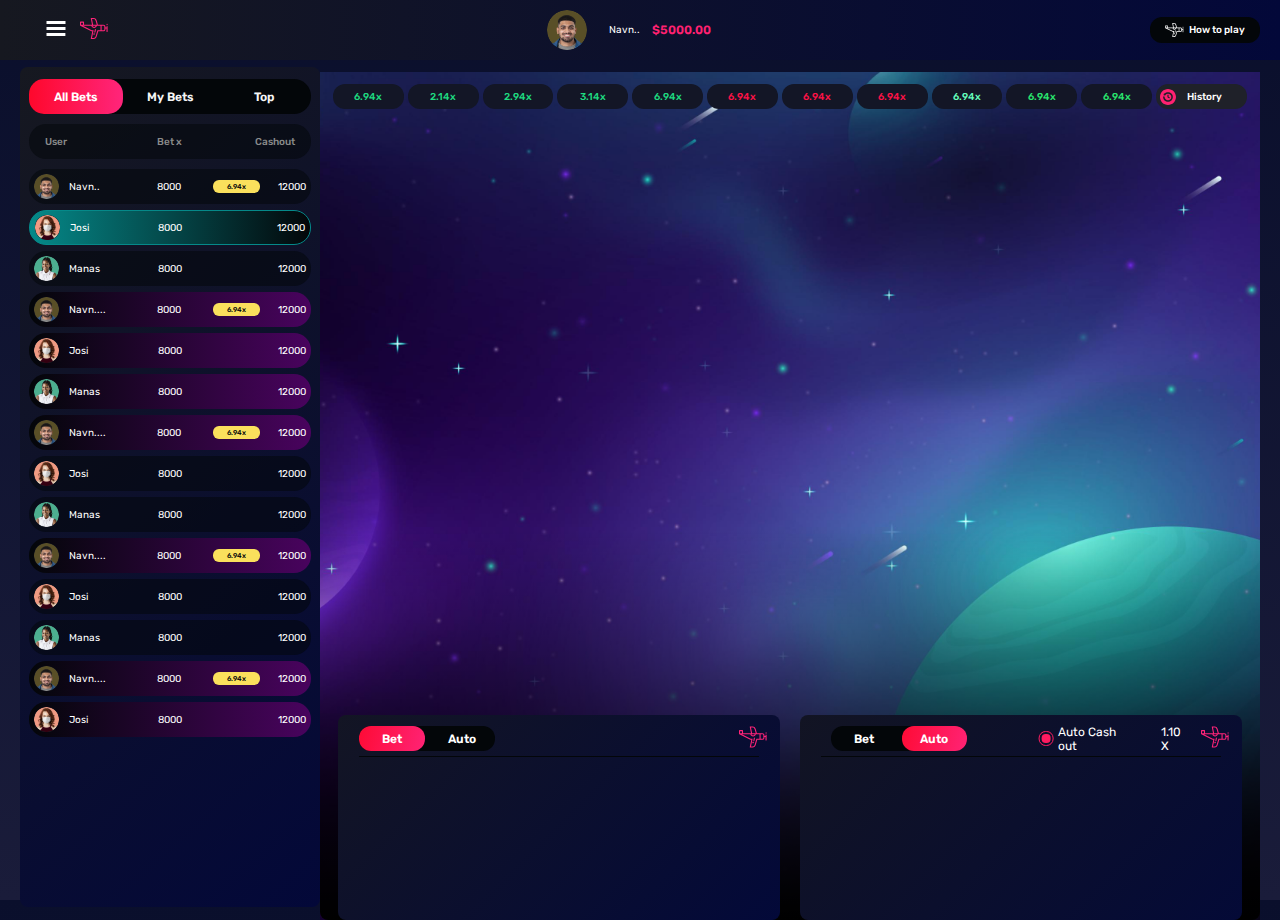
<file: airplane.html>
<!DOCTYPE html>
<html lang="en">

<head>
    <meta charset="UTF-8">
    <meta name="viewport" content="width=device-width, initial-scale=1.0">
    <title>Airplane Betting Game</title>
    <link href="https://fonts.googleapis.com/css2?family=Rubik:wght@400;500;600&family=Poppins:wght@500&display=swap"
        rel="stylesheet">
    <style>
        body {
            font-family: Arial, sans-serif;
            background: linear-gradient(to bottom, #0a0f2c, #1a1c3a);
            color: white;
            padding: 20px;
        }

        .btn {
            background-color: #ff2c6d;
            border: none;
            color: white;
            padding: 10px 20px;
            border-radius: 20px;
            cursor: pointer;
            margin-bottom: 20px;
        }

        .card {
            background-color: #1e223d;
            border-radius: 15px;
            padding: 15px;
            margin-bottom: 15px;
            box-shadow: 0 0 10px rgba(0, 0, 0, 0.3);
        }

        .user-info {
            display: flex;
            align-items: center;
            gap: 10px;
        }

        .user-info img {
            border-radius: 50%;
            width: 40px;
            height: 40px;
        }

        .details {
            margin-top: 10px;
        }

        .details span {
            display: block;
            margin: 3px 0;
        }

        .date-round {
            display: flex;
            justify-content: space-between;
            font-size: 14px;
            margin-top: 10px;
            opacity: 0.7;
        }

        .cashed-out {
            color: #ff2c6d;
            font-weight: bold;
        }

        * {
            margin: 0;
            padding: 0;
            box-sizing: border-box;
            font-family: 'Rubik', sans-serif;
        }

        body {
            background-color: #030609;
            color: #ffffff;
            height: 100vh;
            overflow: hidden;
        }

        .header {
            position: fixed;
            top: 0;
            left: 0;
            width: 100%;
            height: 60px;
            background: linear-gradient(90deg, #161820 0%, #030839 100%);
            display: flex;
            justify-content: space-between;
            align-items: center;
            padding: 0 20px;
            z-index: 100;
        }

        .menu-icon {
            width: 19px;
            height: 15px;
        }

        .logo {
            width: 28px;
            height: 55px;
            margin-left: -16px;
        }

        .user-info {
            display: flex;
            align-items: center;
            gap: 10px;
        }

        .user-avatar {
            width: 25px;
            height: 25px;
            border-radius: 12px;
        }

        .username {
            font-size: 10px;
            font-weight: 400;
            color: #ffffff;
        }

        .balance {
            font-size: 12px;
            font-weight: 600;
            color: #ff2171;
        }

        .how-to-play {
            display: flex;
            align-items: center;
            background-color: #030609;
            border-radius: 12px;
            padding: 6px 15px;
            gap: 5px;
        }

        .how-to-play img {
            width: 19px;
            height: 14px;
        }

        .how-to-play span {
            font-size: 10px;
            font-weight: 500;
            color: #ffffff;
        }

        .main-container {
            display: flex;
            margin-top: 60px;
            height: calc(100vh - 60px);
            flex-direction: row;
        }

        .bets-container {
            width: 300px;
            height: 100%;
            background: linear-gradient(139deg, #161820 0%, #030839 100%);
            border-radius: 8px;
            padding: 12px 9px;
            overflow-y: auto;
            margin-top: -13px;
        }

        .tabs {
            display: flex;
            background-color: #030609;
            border-radius: 17px;
            margin-bottom: 10px;
            height: 35px;
        }

        .tab {
            display: flex;
            align-items: center;
            justify-content: center;
            color: #f5f5f5;
            font-size: 12px;
            font-weight: 600;
            cursor: pointer;
            flex: 1;
        }

        .tab.active {
            background: linear-gradient(90deg, #fe082c 0%, #ff257b 100%);
            border-radius: 15px;
            color: #ffffff;
        }

        .table-header {
            display: flex;
            background-color: #0306097f;
            border-radius: 17px;
            height: 35px;
            margin-bottom: 10px;
            padding: 0 16px;
        }

        .header-cell {
            display: flex;
            align-items: center;
            justify-content: center;
            color: #8a8b8b;
            font-size: 10px;
            font-weight: 500;
        }

        .user-cell {
            flex: 1;
            text-align: left;
            justify-content: flex-start;
        }

        .bet-cell {
            flex: 1;
            text-align: center;
        }

        .cashout-cell {
            flex: 1;
            text-align: right;
            justify-content: flex-end;
        }

        .bet-row {
            display: flex;
            height: 35px;
            border-radius: 17px;
            margin-bottom: 6px;
            padding: 0 5px;
            align-items: center;
        }

        .bet-row.highlighted {
            background: linear-gradient(89deg, #058989 0%, #030609 100%);
            border: 1px solid #058989;
        }

        .bet-row.gradient {
            background: linear-gradient(89deg, #030609 0%, #49035e 100%);
        }

        .bet-row.normal {
            background-color: #0306097f;
        }

        .user-profile {
            display: flex;
            align-items: center;
            gap: 10px;
            flex: 1;
        }

        .profile-pic-container {
            width: 25px;
            height: 25px;
            background-color: #1f2129;
            border-radius: 12px;
            overflow: hidden;
        }

        .profile-pic {
            width: 100%;
            height: 100%;
            border-radius: 12px;
            object-fit: cover;
        }

        .user-name {
            font-size: 10px;
            font-weight: 400;
            color: #ffffff;
        }

        .bet-amount {
            flex: 1;
            font-size: 10px;
            font-weight: 400;
            color: #ffffff;
            text-align: center;
        }

        .cashout-amount {
            flex: 1;
            font-size: 10px;
            font-weight: 400;
            color: #ffffff;
            text-align: right;
        }

        .multiplier-badge {
            background-color: #fae05c;
            border-radius: 6px;
            padding: 2px 1px;
            font-size: 7px;
            font-weight: 500;
            color: #030609;
            margin-right: -44px;
            flex: 0.5;
            /* Smaller flex value for less space */
            text-align: center;
        }

        .game-container {
            flex: 1;
            position: relative;
            background-image: url('../assets/images/img_142125375441113_1.png');
            background-size: cover;
            background-position: center;
            overflow: hidden;
            margin-top: -8px;
        }

        .multiplier-tabs {
            position: absolute;
            top: 12px;
            left: 13px;
            right: 13px;
            display: flex;
            gap: 4px;
            height: 35px;
            z-index: 10;
        }

        .multiplier-tab {
            display: flex;
            align-items: center;
            justify-content: center;
            background-color: #131626;
            border-radius: 12px;
            width: 120px;
            height: 25px;
            font-size: 10px;
            font-weight: 500;
        }

        .multiplier-tab.green {
            color: #1edb80;
        }

        .multiplier-tab.red {
            color: #fe1246;
        }

        .multiplier-tab.light-green {
            color: #65ffbc;
        }

        .multiplier-tab.medium-green {
            color: #29e66e;
        }

        .history-button {
            display: flex;
            align-items: center;
            background-color: #1f2129;
            border-radius: 12px;
            padding: 7px 25px 7px 4px;
            gap: 5px;
        }

        .history-button img {
            width: 16px;
            height: 16px;
            margin-right: 6px;

        }

        .history-button span {
            font-size: 10px;
            font-weight: 500;
            color: #ffffff;
        }

        .game-content {
            position: relative;
            height: 100%;
        }

        .current-multiplier {
            position: absolute;
            top: 23%;
            left: 38%;
            transform: translate(-50%, -50%);
            background-color: #030609;
            border: 1px solid;
            border-image-source: linear-gradient(90deg, #cc0514 0%, #ff83f8 100%);
            border-image-slice: 1;
            border-radius: 39px;
            width: 202px;
            height: 79px;
            display: flex;
            align-items: center;
            justify-content: center;
            z-index: 10;
        }

        .current-multiplier span {
            font-size: 40px;
            font-weight: 600;
            color: #ffffff;
        }

        .airplane {
            position: absolute;
            top: 26%;
            left: 39%;
            width: 211px;
            height: 267px;
            z-index: 5;
        }

        .trajectory {
            position: absolute;
            top: 46%;
            left: -3%;
            width: 615px;
            height: 177px;
            z-index: 4;
        }

        .betting-controls {
            position: absolute;
            bottom: 0;
            left: 0;
            right: 0;
            height: 392px;
            background: linear-gradient(180deg, #03060900 0%, #000000 100%);
            border-radius: 0px 0px 8px 8px;
            display: flex;
            padding: 187px 18px 0;
            gap: 20px;
        }

        .betting-panel {
            flex: 1;
            background: linear-gradient(135deg, #131524 0%, #030939 100%);
            border-radius: 8px;
            padding: 11px 21px;
            position: relative;
        }

        .betting-panel-right {
            flex: 1;
            background: linear-gradient(135deg, #121423 0%, #040a37 100%);
            border-radius: 8px;
            padding: 11px 21px;
            position: relative;
        }

        .bet-toggle {
            display: flex;
            background-color: #030609;
            border-radius: 12px;
            height: 25px;
            width: 136px;
            gap: 5px;
            flex: 0 0 auto;
        }

        .bet-toggle-button {
            display: flex;
            align-items: center;
            justify-content: center;
            height: 25px;
            width: 74px;
            font-size: 12px;
            font-weight: 600;
            color: #ffffff;
            cursor: pointer;
        }

        .bet-toggle-button.active {
            background: linear-gradient(104deg, #fe0b35 0%, #ff2375 100%);
            border-radius: 12px;
        }

        .bet-amount-control {
            margin-top: 15px;
            display: flex;
            align-items: center;
            background-color: #030609;
            border-radius: 20px;
            height: 40px;
            width: 221px;
            padding: 0 8px;
            justify-content: space-between;
            margin-bottom: 12px;
        }

        .amount-button {
            width: 25px;
            height: 25px;
            background: linear-gradient(104deg, #fe0b35 0%, #ff2375 100%);
            border-radius: 12px;
            display: flex;
            align-items: center;
            justify-content: center;
            font-size: 15px;
            font-weight: 600;
            color: #ffffff;
            cursor: pointer;
        }

        .amount-display {
            font-size: 15px;
            font-weight: 600;
            color: #ffffff;
        }

        .amount-presets {
            display: flex;
            flex-wrap: wrap;
            /* allow wrapping to next line */
            gap: 10px;
            /* space between buttons */
            max-width: 220px;
        }

        .preset-button {
            flex: 1 1 100px;
            /* grow/shrink, base width */
            min-width: 104px;
            height: 23px;
            background-color: #030609;
            border: 1px solid #373c4e;
            border-radius: 11px;
            display: flex;
            align-items: center;
            justify-content: center;
            font-size: 10px;
            font-weight: 500;
            color: #9b9b9b;
            font-family: 'Poppins', sans-serif;
            cursor: pointer;
        }

        .bet-toggle-row {
            display: flex;
            align-items: center;
            position: relative;
            padding: 0 10px;
            /* optional, adds some spacing */
        }


        .action-button {
            position: absolute;
            bottom: 34px;
            right: 21px;
            width: 250px;
            height: 113px;
            border-radius: 8px;
            display: flex;
            flex-direction: column;
            align-items: center;
            justify-content: center;
            gap: 5px;
            cursor: pointer;
        }

        .action-button.red {
            background: linear-gradient(302deg, #fe0b35 0%, #ff2477 100%);
            box-shadow: 0px 0px 10px #ffffff99;
        }

        .action-button.green {
            background: linear-gradient(302deg, #40ff48 0%, #00bcb0 100%);
            box-shadow: 0px 0px 10px #ffffff99;
        }

        .action-button span {
            font-size: 20px;
            font-weight: 600;
        }

        .action-button.red span {
            color: #ffffff;
        }

        .action-button.green span {
            color: #000000;
        }

        .auto-cashout {
            position: absolute;
            left: 62%;
            transform: translateX(-20%);
            display: flex;
            align-items: center;
            gap: 5px;

        }

        .checkbox {
            width: 15px;
            height: 15px;
            border: 1px solid #ff1c61;
            border-radius: 7px;
            display: flex;
            align-items: center;
            justify-content: center;
            cursor: pointer;
        }

        .checkbox-inner {
            width: 9px;
            height: 9px;
            background-color: #fe1b60;
            border-radius: 4px;
        }

        .auto-cashout-text {
            font-size: 12px;
            font-weight: 400;
            color: #ffffff;
        }

        .multiplier-value {
            font-size: 12px;
            font-weight: 400;
            color: #ffffff;
            margin-left: 20px;
        }

        .divider {
            height: 1px;
            background-color: #030609;
            margin: 5px 0;
        }

        .logo-small {
            position: absolute;
            bottom: 172px;
            right: 13px;
            width: 28px;
            height: 22px;
        }


        @media (max-width: 768px) {
            .main-container {
                flex-direction: column;
            }

            .bets-container {
                width: 100%;
                height: auto;
                max-height: 386px;
                border-radius: 0;
                order: 2;
                margin-top:7px;
            }

            .multiplier-tabs {
                top: 8px;
                left: 0;
                right: 0;
                padding: 0 8px;
                gap: 4px;
                height: 30px;
                overflow-x: auto;
                white-space: nowrap;
                scrollbar-width: none;
                /* Firefox */
            }

            .multiplier-tabs::-webkit-scrollbar {
                display: none;
                /* Chrome, Safari */
            }

            .multiplier-tabs>* {
                flex: 0 0 auto;
                /* Prevent items from shrinking or wrapping */
                font-size: 13px;
                padding: 4px 10px;
            }

            .game-container {
                flex: none;
                order: 1;
                height: 50vh;
                /* Adjusted for smaller screens */
                margin-top: 0;
                /* Optional: reset margin if needed */
                background-size: contain;
                /* Optional: better image scaling for mobile */
            }
            .game-content {
        height: auto; /* Allow content to adjust to its size */
        min-height: 100vh; /* Optional: ensure it fills the screen if needed */
        padding-bottom: 16px; /* Optional: add spacing for mobile layout */
    }

           .betting-controls {
        height: auto;
        padding: 20px 12px 12px;
        flex-direction: column;
        gap: 12px;
        border-radius: 0 0 8px 8px;
        background: linear-gradient(180deg, #03060900 0%, #000000 100%);
        position: relative; /* switch from absolute for better stacking */
    }

    .betting-panel{
         flex: 1;
        padding: 10px 14px;
        border-radius: 6px;
        order: 1;
    }
    .betting-panel-right {
        flex: 1;
        padding: 10px 14px;
        border-radius: 6px;
        order: 2;
    }

    .bet-toggle {
        height: 24px;
        width: 120px;
        gap: 4px;
    }

    .bet-toggle-button {
        height: 24px;
        width: 60px;
        font-size: 11px;
    }

    .bet-amount-control {
        width: 100%;
        height: 36px;
        margin-top: 12px;
        margin-bottom: 10px;
        padding: 0 8px;
    }

    .amount-button {
        width: 24px;
        height: 24px;
        font-size: 14px;
    }

    .amount-display {
        font-size: 14px;
    }

    .amount-presets {
        max-width: 100%;
        gap: 8px;
    }

    .preset-button {
        flex: 1 1 45%;
        min-width: auto;
        font-size: 10px;
        height: 22px;
    }

    .bet-toggle-row {
        padding: 0 5px;
    }

    .action-button {
        position: relative;
        bottom: 0;
        right: 0;
        width: 100%;
        height: 100px;
        margin-top: 10px;
    }

    .action-button span {
        font-size: 18px;
    }

    .auto-cashout {
        position: relative;
        left: 0;
        transform: none;
        margin-top: 8px;
    }

    .checkbox {
        width: 14px;
        height: 14px;
    }

    .checkbox-inner {
        width: 8px;
        height: 8px;
    }

    .auto-cashout-text,
    .multiplier-value {
        font-size: 11px;
    }

    .logo-small {
        position: absolute;
        bottom: 120px;
        right: 12px;
        width: 24px;
        height: 18px;
    }

            .user-info {
                justify-content: center;
                margin-top: 5px;
            }
        }

        .hidden {
            display: none;
        }

        .top-section {
            background: #0d0c1d;
            color: white;
            padding: 1rem;
        }

        .time-filters {
            display: flex;
            gap: 10px;
            margin-bottom: 10px;
        }

        .time-filter {
            background: #1f1e2e;
            border: none;
            border-radius: 20px;
            padding: 8px 28px;
            color: #fff;
            cursor: pointer;
        }

        .time-filter.active {
            background: #ffd21f;
        }

        .top-button {
            background: #ff1f66;
        }

        .card {
            background: #1a1a2f;
            border-radius: 12px;
            padding: 16px;
            margin-bottom: 12px;
        }

        .user-info {
            display: flex;
            align-items: center;
            gap: 12px;
        }

        .user-img {
            width: 50px;
            height: 50px;
            border-radius: 50%;
        }

        .bet-info {
            font-size: 0.9rem;
        }

        .multiplier {
            color: #ff1f66;
            font-weight: bold;
        }

        .footer-header {
            display: flex;
            background-color: #0306097f;
            border-radius: 17px;
            height: 35px;
            margin-bottom: 10px;
            padding: 0 16px;
            margin-top: 16px;
        }

        .footer-info {
            display: flex;
            justify-content: space-between;
            margin-top: 0px;
            font-size: 0.85rem;
            color: #ccc;
            align-items: center;
            gap: 5px;
        }

        .footer-info span {
            white-space: nowrap;
        }

        .status-icon {
            width: 16px;
            height: 16px;
        }

        body {
            margin: 0;
            font-family: Arial, sans-serif;
            background-color: #111;
            color: white;
        }

        .menu-icon {
            cursor: pointer;
            width: 32px;
            margin: 20px;
        }

        .settings-popup-overlay {
            position: fixed;
            top: 0;
            left: 0;
            width: 100%;
            height: 100%;
            background: rgba(0, 0, 0, 0.6);
            display: none;
            /* toggled by JS */
            display: none;
            align-items: flex-start;
            /* align popup to top */
            justify-content: flex-start;
            /* align popup to left */
            padding-left: 10px;
            /* space from left edge */
            padding-top: 81px;
            /* space from top edge */
            z-index: 1000;
        }

        .settings-popup-content {
            width: 90%;
            max-width: 400px;
            background: linear-gradient(to bottom, #0f0f2f, #001f3f);
            border-radius: 12px;
            overflow: hidden;
        }

        .profile-header {
            display: flex;
            align-items: center;
            justify-content: space-between;
            background-color: #ff2e7e;
            padding: 16px;
        }

        .user-info {
            display: flex;
            align-items: center;
        }

        .user-info img {
            width: 40px;
            height: 40px;
            border-radius: 50%;
            margin-right: 10px;
        }

        .name {
            font-weight: bold;
        }

        .change-avatar {
            border: 1px solid white;
            background: none;
            color: white;
            padding: 6px 12px;
            border-radius: 20px;
            cursor: pointer;
        }

        .settings-container {
            padding: 16px;
        }

        .toggle {
            display: flex;
            justify-content: space-between;
            margin: 14px 0;
        }

        .switch {
            position: relative;
            width: 50px;
            height: 26px;
        }

        .switch input {
            opacity: 0;
            width: 0;
            height: 0;
        }

        .slider {
            position: absolute;
            top: 0;
            left: 0;
            right: 0;
            bottom: 0;
            background-color: #555;
            border-radius: 20px;
            transition: 0.3s;
        }

        .slider::before {
            content: "";
            position: absolute;
            height: 20px;
            width: 20px;
            left: 4px;
            bottom: 3px;
            background-color: white;
            border-radius: 50%;
            transition: 0.3s;
        }

        input:checked+.slider {
            background: linear-gradient(to right, #00ff99, #007d54);
        }

        input:checked+.slider::before {
            transform: translateX(24px);
        }

        .menu-items {
            margin-top: 20px;
            border-top: 1px solid #ffffff22;
            padding-top: 16px;
        }

        .menu-item {
            margin: 28px 0;
            cursor: pointer;
        }

        .highlight {
            background: linear-gradient(to right, #00ff99, #004733);
            padding: 8px 14px;
            border-radius: 20px;
            display: inline-block;
        }

        /* Overlay style */
        .freebets-popup-overlay {
            position: fixed;
            top: 0;
            left: 0;
            width: 100%;
            height: 100%;
            display: none;
            justify-content: center;
            align-items: center;
            background: rgba(0, 0, 0, 0.6);
            z-index: 9999;
        }

        /* Show class to toggle */
        .freebets-popup-overlay.show {
            display: flex;
        }

        /* Main popup box */
        .freebets-popup {
            background: linear-gradient(180deg, #0c0f2c 0%, #0b1222 100%);
            border-radius: 16px;
            width: 472px;
            padding: 6px;
            font-family: 'Segoe UI', sans-serif;
            color: white;
        }

        /* Header section */
        .popup-header {
            background-color: #f83272;
            color: white;
            padding: 16px;
            border-radius: 12px 12px 0 0;
            display: flex;
            justify-content: space-between;
            align-items: center;
        }

        .popup-header .title {
            display: flex;
            align-items: center;
            font-weight: 600;
            font-size: 16px;
        }

        .popup-icon {
            width: 31px;
            height: auto;
            margin-right: 8px;
            filter: brightness(0) invert(1);
            /* optional if using gap */
        }

        .close-btn {
            background-color: black;
            border: none;
            color: white;
            font-size: 12px;
            cursor: pointer;
            border-radius: 50%;
            width: 23px;
            height: 25px;
            display: inline-flex;
            align-items: center;
            justify-content: center;
        }

        /* Popup body */
        .popup-body {
            padding: 16px;
            min-height: 250px;
        }

        /* Radio button option */
        .bet-option {
            display: flex;
            align-items: center;
            border: 2px solid #f83272;
            border-radius: 24px;
            padding: 10px 16px;
            margin-bottom: 16px;
            cursor: pointer;
        }

        .bet-option input[type="radio"] {
            appearance: none;
            width: 16px;
            height: 16px;
            border: 2px solid #f83272;
            border-radius: 50%;
            margin-right: 10px;
            position: relative;
        }

        .bet-option input[type="radio"]:checked::before {
            content: '';
            position: absolute;
            top: 4px;
            left: 4px;
            width: 8px;
            height: 8px;
            background: #f83272;
            border-radius: 50%;
        }

        .bet-option span {
            font-size: 14px;
            color: white;
        }

        /* Section for Active Free Bets */
        .active-section {
            display: flex;
            justify-content: space-between;
            align-items: center;
        }

        .active-title {
            font-weight: bold;
            font-size: 14px;
        }

        /* Archive button */
        .archive-btn {
            background-color: rgba(255, 255, 255, 0.1);
            color: gray;
            border: 2px solid gray;
            /* white border */
            border-radius: 25px;
            padding: 6px 12px;
            font-size: 12px;
            cursor: not-allowed;
            display: flex;
            align-items: center;
            gap: 6px;
            /* space between icon and text */
        }

        .archive-icon {
            width: 16px;
            height: 16px;
            filter: brightness(0) invert(0.5);
            /* grey */
            transition: filter 0.3s ease;
        }

        .archive-btn.active .archive-icon {
            /* bright red approximation */
            filter: invert(26%) sepia(98%) saturate(7486%) hue-rotate(349deg) brightness(92%) contrast(103%);
        }
    </style>
</head>

<body>
    <header class="header">
        <div class="left-section">
            <img src="../assets/images/img_vector.svg" alt="Menu" class="menu-icon" onclick="openSettingsPopup()">
            <!-- Profile Settings Modal -->
            <div id="settingsPopup" class="settings-popup-overlay" onclick="closeSettingsPopup(event)">
                <div class="settings-popup-content">
                    <div class="profile-header">
                        <div class="user-info">
                            <img src="../assets/images/img_ellipse_72.png" alt="User Avatar">
                            <div class="name">Naenn</div>
                        </div>
                        <button class="change-avatar">Change Avatar</button>
                    </div>

                    <div class="settings-container">
                        <div class="toggle-group">
                            <div class="toggle">
                                <div class="toggle-label">Sound</div>
                                <label class="switch">
                                    <input type="checkbox" checked>
                                    <span class="slider"></span>
                                </label>
                            </div>

                            <div class="toggle">
                                <div class="toggle-label">Music</div>
                                <label class="switch">
                                    <input type="checkbox">
                                    <span class="slider"></span>
                                </label>
                            </div>

                            <div class="toggle">
                                <div class="toggle-label">Animation</div>
                                <label class="switch">
                                    <input type="checkbox">
                                    <span class="slider"></span>
                                </label>
                            </div>
                        </div>

                        <div class="menu-items">
                            <div class="menu-item">Free Bets</div>
                            <div class="menu-item">My Bet History</div>
                            <div class="menu-item">Game Limits</div>
                            <div class="menu-item">How to Play</div>
                            <div class="menu-item highlight">Game Rules</div>
                            <div class="menu-item">Provably Fair settings</div>
                            <div class="menu-item">Game Room : Room #2</div>
                        </div>
                    </div>
                </div>
            </div>
            <img src="../assets/images/img_group_22x28.svg" alt="Logo" class="logo">
        </div>
        <div class="user-info">
            <img src="../assets/images/img_ellipse_72.png" alt="User Avatar" class="user-avatar">
            <span class="username">Navn..</span>
            <span class="balance">$5000.00</span>
        </div>
        <div class="how-to-play">
            <img src="../assets/images/img_group.svg" alt="How to play icon">
            <span>How to play</span>
        </div>
    </header>

    <div class="main-container">
        <div class="bets-container">
            <div class="tabs">
                <div class="tab active" id="allBetsTab">All Bets</div>
                <div class="tab">My Bets</div>
                <div class="tab" id="topTab">Top</div>
            </div>


            <div id="topSection" class="hidden">

                <div class="table-header">
                    <div class="header-cell user-cell">Huge Wins</div>
                    <div class="header-cell bet-cell">Biggest Wins</div>
                    <div class="header-cell cashout-cell">Multipliers</div>
                </div>


                <div class="time-filters">
                    <button class="time-filter">Day</button>
                    <button class="time-filter active">Month</button>
                    <button class="time-filter">Year</button>
                </div>

                <!-- Card List -->
                <div class="card">
                    <div class="user-info">
                        <img src="../assets/images/img_ellipse_36.png" alt="User" class="user-img" />
                        <div>
                            <div class="username">Josi</div>
                            <div class="bet-info">
                                <div>Bet INR : <strong>28.20</strong></div>
                                <div>Cashed out : <span class="multiplier">6,075.17x</span></div>
                                <div>Win INR : <strong>188,283.81</strong></div>
                            </div>
                        </div>
                    </div>
                    <div class="footer-header">
                        <div class="footer-info">
                            <span>03 Apr</span>
                            <span>Round : <strong>#20045.97x</strong></span>
                            <img src="../assets/images/shield-icon.svg" alt="Success" class="status-icon" />
                            <img src="../assets/images/message-icon.svg" alt="Success" class="status-icon" />
                        </div>
                    </div>
                </div>
                <div class="card">
                    <div class="user-info">
                        <img src="../assets/images/img_ellipse_72.png" alt="User" class="user-img" />
                        <div>
                            <div class="username">Navn..</div>
                            <div class="bet-info">
                                <div>Bet INR : <strong>28.20</strong></div>
                                <div>Cashed out : <span class="multiplier">6,075.17x</span></div>
                                <div>Win INR : <strong>188,283.81</strong></div>
                            </div>
                        </div>
                    </div>
                    <div class="footer-header">
                        <div class="footer-info">
                            <span>03 Apr</span>
                            <span>Round : <strong>#20045.97x</strong></span>
                            <img src="../assets/images/shield-icon.svg" alt="Success" class="status-icon" />
                            <img src="../assets/images/message-icon.svg" alt="Success" class="status-icon" />
                        </div>
                    </div>
                </div>
                <div class="card">
                    <div class="user-info">
                        <img src="../assets/images/img_ellipse_37.png" alt="User" class="user-img" />
                        <div>
                            <div class="username">Manas</div>
                            <div class="bet-info">
                                <div>Bet INR : <strong>28.20</strong></div>
                                <div>Cashed out : <span class="multiplier">6,075.17x</span></div>
                                <div>Win INR : <strong>188,283.81</strong></div>
                            </div>
                        </div>
                    </div>
                    <div class="footer-header">
                        <div class="footer-info">
                            <span>03 Apr</span>
                            <span>Round : <strong>#20045.97x</strong></span>
                            <img src="../assets/images/shield-icon.svg" alt="Success" class="status-icon" />
                            <img src="../assets/images/message-icon.svg" alt="Success" class="status-icon" />
                        </div>
                    </div>
                </div>
                <!-- add more .card elements as needed -->
            </div>
            <div id="allBetsSection" class="allbets">
                <div class="table-header">
                    <div class="header-cell user-cell">User</div>
                    <div class="header-cell bet-cell">Bet x</div>
                    <div class="header-cell cashout-cell">Cashout</div>
                </div>
                <div class="bet-row normal">
                    <div class="user-profile">
                        <div class="profile-pic-container">
                            <img src="../assets/images/img_ellipse_72.png" alt="Profile" class="profile-pic">
                        </div>
                        <span class="user-name">Navn..</span>
                    </div>
                    <div class="bet-amount">8000</div>
                    <div class="multiplier-badge">6.94x</div>
                    <div class="cashout-amount">12000</div>
                </div>

                <div class="bet-row highlighted">
                    <div class="user-profile">
                        <div class="profile-pic-container">
                            <img src="../assets/images/img_ellipse_36.png" alt="Profile" class="profile-pic">
                        </div>
                        <span class="user-name">Josi</span>
                    </div>
                    <div class="bet-amount">8000</div>
                    <div class="cashout-amount">12000</div>
                </div>

                <div class="bet-row normal">
                    <div class="user-profile">
                        <div class="profile-pic-container">
                            <img src="../assets/images/img_ellipse_37.png" alt="Profile" class="profile-pic">
                        </div>
                        <span class="user-name">Manas</span>
                    </div>
                    <div class="bet-amount">8000</div>
                    <div class="cashout-amount">12000</div>
                </div>

                <div class="bet-row gradient">
                    <div class="user-profile">
                        <div class="profile-pic-container">
                            <img src="../assets/images/img_ellipse_72.png" alt="Profile" class="profile-pic">
                        </div>
                        <span class="user-name">Navn....</span>
                    </div>
                    <div class="bet-amount">8000</div>
                    <div class="multiplier-badge">6.94x</div>
                    <div class="cashout-amount">12000</div>
                </div>

                <div class="bet-row gradient">
                    <div class="user-profile">
                        <div class="profile-pic-container">
                            <img src="../assets/images/img_ellipse_36.png" alt="Profile" class="profile-pic">
                        </div>
                        <span class="user-name">Josi</span>
                    </div>
                    <div class="bet-amount">8000</div>
                    <div class="cashout-amount">12000</div>
                </div>

                <div class="bet-row gradient">
                    <div class="user-profile">
                        <div class="profile-pic-container">
                            <img src="../assets/images/img_ellipse_37.png" alt="Profile" class="profile-pic">
                        </div>
                        <span class="user-name">Manas</span>
                    </div>
                    <div class="bet-amount">8000</div>
                    <div class="cashout-amount">12000</div>
                </div>

                <div class="bet-row gradient">
                    <div class="user-profile">
                        <div class="profile-pic-container">
                            <img src="../assets/images/img_ellipse_72.png" alt="Profile" class="profile-pic">
                        </div>
                        <span class="user-name">Navn....</span>
                    </div>
                    <div class="bet-amount">8000</div>
                    <div class="multiplier-badge">6.94x</div>
                    <div class="cashout-amount">12000</div>
                </div>

                <div class="bet-row normal">
                    <div class="user-profile">
                        <div class="profile-pic-container">
                            <img src="../assets/images/img_ellipse_36.png" alt="Profile" class="profile-pic">
                        </div>
                        <span class="user-name">Josi</span>
                    </div>
                    <div class="bet-amount">8000</div>
                    <div class="cashout-amount">12000</div>
                </div>

                <div class="bet-row normal">
                    <div class="user-profile">
                        <div class="profile-pic-container">
                            <img src="../assets/images/img_ellipse_37.png" alt="Profile" class="profile-pic">
                        </div>
                        <span class="user-name">Manas</span>
                    </div>
                    <div class="bet-amount">8000</div>
                    <div class="cashout-amount">12000</div>
                </div>

                <div class="bet-row gradient">
                    <div class="user-profile">
                        <div class="profile-pic-container">
                            <img src="../assets/images/img_ellipse_72.png" alt="Profile" class="profile-pic">
                        </div>
                        <span class="user-name">Navn....</span>
                    </div>
                    <div class="bet-amount">8000</div>
                    <div class="multiplier-badge">6.94x</div>
                    <div class="cashout-amount">12000</div>
                </div>

                <div class="bet-row normal">
                    <div class="user-profile">
                        <div class="profile-pic-container">
                            <img src="../assets/images/img_ellipse_36.png" alt="Profile" class="profile-pic">
                        </div>
                        <span class="user-name">Josi</span>
                    </div>
                    <div class="bet-amount">8000</div>
                    <div class="cashout-amount">12000</div>
                </div>

                <div class="bet-row normal">
                    <div class="user-profile">
                        <div class="profile-pic-container">
                            <img src="../assets/images/img_ellipse_37.png" alt="Profile" class="profile-pic">
                        </div>
                        <span class="user-name">Manas</span>
                    </div>
                    <div class="bet-amount">8000</div>
                    <div class="cashout-amount">12000</div>
                </div>

                <div class="bet-row gradient">
                    <div class="user-profile">
                        <div class="profile-pic-container">
                            <img src="../assets/images/img_ellipse_72.png" alt="Profile" class="profile-pic">
                        </div>
                        <span class="user-name">Navn....</span>
                    </div>
                    <div class="bet-amount">8000</div>
                    <div class="multiplier-badge">6.94x</div>
                    <div class="cashout-amount">12000</div>
                </div>

                <div class="bet-row gradient">
                    <div class="user-profile">
                        <div class="profile-pic-container">
                            <img src="../assets/images/img_ellipse_36.png" alt="Profile" class="profile-pic">
                        </div>
                        <span class="user-name">Josi</span>
                    </div>
                    <div class="bet-amount">8000</div>
                    <div class="cashout-amount">12000</div>
                </div>
            </div>
        </div>

        <div class="game-container">
            <div class="multiplier-tabs">
                <div class="multiplier-tab green">6.94x</div>
                <div class="multiplier-tab green">2.14x</div>
                <div class="multiplier-tab green">2.94x</div>
                <div class="multiplier-tab green">3.14x</div>
                <div class="multiplier-tab green">6.94x</div>
                <div class="multiplier-tab red">6.94x</div>
                <div class="multiplier-tab red">6.94x</div>
                <div class="multiplier-tab red">6.94x</div>
                <div class="multiplier-tab light-green">6.94x</div>
                <div class="multiplier-tab medium-green">6.94x</div>
                <div class="multiplier-tab medium-green">6.94x</div>
                <div class="multiplier-tab history-button">
                    <img src="../assets/images/img_vector_16x16.svg" alt="History icon">
                    <span>History</span>
                </div>
            </div>

            <div class="game-content">
                <!-- <div class="current-multiplier">
                    <span>2.64x</span>
                </div> -->

                <!-- <img src="../assets/images/img_vecteezyplayfulpinkairplanetoyreadyforuse54473725_1.png" alt="Airplane"
                    class="airplane">
                <img src="../assets/images/img_vector_1.png" alt="Trajectory" class="trajectory">
                <img src="../assets/images/img_vector_2.png" alt="Trajectory" class="trajectory" style="opacity: 0.7;">
                <img src="../assets/images/img_vector_3.svg" alt="Trajectory" class="trajectory" style="opacity: 0.5;"> -->

                <div class="betting-controls">
                    <div class="betting-panel">
                        <div class="bet-toggle">
                            <div class="bet-toggle-button active">Bet</div>
                            <div class="bet-toggle-button">Auto</div>
                        </div>

                        <div class="divider"></div>

                        <!-- <div class="bet-amount-control">
                            <div class="amount-button">-</div>
                            <div class="amount-display">10.00</div>
                            <div class="amount-button">+</div>
                        </div>

                        <div class="amount-presets">
                            <div class="preset-button">100.00</div>
                            <div class="preset-button">200.00</div>
                            <div class="preset-button">500.00</div>
                            <div class="preset-button">1000.00</div>
                        </div>

                        <div class="action-button red">
                            <span>Bet</span>
                            <span>Cancel</span>
                        </div> -->

                        <img src="../assets/images/img_group_22x28.svg" alt="Logo" class="logo-small">
                    </div>

                    <div class="betting-panel-right">
                        <div class="bet-toggle-row">
                            <div class="bet-toggle">
                                <div class="bet-toggle-button">Bet</div>
                                <div class="bet-toggle-button active">Auto</div>
                            </div>

                            <div class="auto-cashout">
                                <div class="checkbox">
                                    <div class="checkbox-inner"></div>
                                </div>
                                <span class="auto-cashout-text">Auto Cash out</span>
                                <span class="multiplier-value">1.10 X</span>
                            </div>

                        </div>
                        <div class="divider"></div>

                        <!-- <div class="bet-amount-control">
                            <div class="amount-button">-</div>
                            <div class="amount-display">100.00</div>
                            <div class="amount-button">+</div>
                        </div>

                        <div class="amount-presets">
                            <div class="preset-button">100.00</div>
                            <div class="preset-button">200.00</div>
                            <div class="preset-button">500.00</div>
                            <div class="preset-button">1000.00</div>
                        </div>

                        <div class="action-button green">
                            <span>Bet</span>
                            <span>$10.00</span>
                        </div> -->

                        <img src="../assets/images/img_group_22x28.svg" alt="Logo" class="logo-small">
                    </div>
                </div>
            </div>
        </div>
        <!-- Free Bets Popup -->
        <div class="freebets-popup-overlay" id="freeBetsOverlay" onclick="closeFreeBetsPopup(event)">
            <div class="freebets-popup" id="freeBetsPopup">
                <div class="popup-header">
                    <div class="title">
                        <img src="../assets/images/img_group_22x28.svg" alt="icon" class="popup-icon">
                        <span>Free bets Management</span>
                    </div>
                    <button class="close-btn" onclick="closeFreeBetsPopup()">✖</button>
                </div>

                <div class="popup-body">
                    <label class="bet-option selected">
                        <input type="radio" name="betType" checked />
                        <span>Play with Cash</span>
                    </label>

                    <div class="active-section">
                        <span class="active-title">Active Free bets</span>
                        <button class="archive-btn">
                            <img src="../assets/images/img_vector_16x16.svg" alt="Archive Icon" class="archive-icon" />
                            Archive
                        </button>
                    </div>
                </div>
            </div>
        </div>



    </div>

    <script>
        // Tab switching functionality
        const tabs = document.querySelectorAll('.tab');
        tabs.forEach(tab => {
            tab.addEventListener('click', () => {
                tabs.forEach(t => t.classList.remove('active'));
                tab.classList.add('active');
            });
        });

        // Bet toggle functionality
        const betToggleButtons = document.querySelectorAll('.bet-toggle-button');
        betToggleButtons.forEach(button => {
            button.addEventListener('click', () => {
                const parent = button.parentElement;
                parent.querySelectorAll('.bet-toggle-button').forEach(b => b.classList.remove('active'));
                button.classList.add('active');
            });
        });

        // Amount increment/decrement functionality
        const decrementButtons = document.querySelectorAll('.amount-button:first-child');
        const incrementButtons = document.querySelectorAll('.amount-button:last-child');
        const amountDisplays = document.querySelectorAll('.amount-display');

        decrementButtons.forEach((button, index) => {
            button.addEventListener('click', () => {
                let currentAmount = parseFloat(amountDisplays[index].textContent);
                if (currentAmount > 1) {
                    currentAmount -= 1;
                    amountDisplays[index].textContent = currentAmount.toFixed(2);
                }
            });
        });

        incrementButtons.forEach((button, index) => {
            button.addEventListener('click', () => {
                let currentAmount = parseFloat(amountDisplays[index].textContent);
                currentAmount += 1;
                amountDisplays[index].textContent = currentAmount.toFixed(2);
            });
        });

        // Preset amount buttons functionality
        const presetButtons = document.querySelectorAll('.preset-button');
        presetButtons.forEach(button => {
            button.addEventListener('click', () => {
                const panel = button.closest('.betting-panel, .betting-panel-right');
                const amountDisplay = panel.querySelector('.amount-display');
                amountDisplay.textContent = button.textContent;
            });
        });

        // Auto cashout checkbox functionality
        const checkbox = document.querySelector('.checkbox');
        checkbox.addEventListener('click', () => {
            checkbox.classList.toggle('checked');
            const inner = checkbox.querySelector('.checkbox-inner');
            if (checkbox.classList.contains('checked')) {
                inner.style.display = 'block';
            } else {
                inner.style.display = 'none';
            }
        });

        // Action button functionality
        const actionButtons = document.querySelectorAll('.action-button');
        actionButtons.forEach(button => {
            button.addEventListener('click', () => {
                alert('Bet placed!');
            });
        });

        // Simulate airplane movement
        //  let position = 30;
        // let direction = 1;
        // const airplane = document.querySelector('.airplane');

        // function moveAirplane() {
        //     position += 0.2 * direction;

        //     if (position > 60) {
        //         direction = -1;
        //     } else if (position < 20) {
        //         direction = 1;
        //     }

        //     airplane.style.left = `${position}%`;

        //     requestAnimationFrame(moveAirplane);
        // }

        // moveAirplane();

        // Simulate multiplier increase
        let multiplier = 2.64;
        const multiplierDisplay = document.querySelector('.current-multiplier span');

        function updateMultiplier() {
            multiplier += 0.01;
            multiplierDisplay.textContent = multiplier.toFixed(2) + 'x';

            setTimeout(updateMultiplier, 1000);
        }
        const data = [
            {
                name: "N**5",
                avatar: "../assets/images/img_ellipse_36.png",
                bet: "28.20",
                cashedOut: "6,075.17x",
                win: "188,283.81",
                date: "03 Apr",
                round: "20045.97x"
            }
        ];

        const allBetsTab = document.getElementById('allBetsTab');
        const topTab = document.getElementById('topTab');
        const allBetsSection = document.getElementById('allBetsSection');
        const topSection = document.getElementById('topSection');

        allBetsTab.addEventListener('click', () => {
            allBetsTab.classList.add('active');
            topTab.classList.remove('active');
            allBetsSection.classList.remove('hidden');
            topSection.classList.add('hidden');
        });

        topTab.addEventListener('click', () => {
            topTab.classList.add('active');
            allBetsTab.classList.remove('active');
            topSection.classList.remove('hidden');
            allBetsSection.classList.add('hidden');
        });
        function openSettingsPopup() {
            document.getElementById('settingsPopup').style.display = 'flex';
        }

        function closeSettingsPopup(event) {
            if (event.target.id === 'settingsPopup') {
                document.getElementById('settingsPopup').style.display = 'none';
            }
        }
        function toggleFreeBetsPopup() {
            // Hide settings popup
            const settingsPopup = document.getElementById('settingsPopup');
            if (settingsPopup) settingsPopup.style.display = 'none';

            // Toggle free bets overlay
            const overlay = document.getElementById('freeBetsOverlay');
            if (overlay) {
                overlay.classList.toggle('show');
            }
        }

        function closeFreeBetsPopup(event) {
            // If clicked outside popup or close button
            if (!event || event.target.id === 'freeBetsOverlay' || event.target.classList.contains('close-btn')) {
                const overlay = document.getElementById('freeBetsOverlay');
                if (overlay) overlay.classList.remove('show');
            }
        }

        document.querySelector('.menu-item:nth-child(1)').addEventListener('click', toggleFreeBetsPopup);

        const archiveBtn = document.querySelector('.archive-btn');

        archiveBtn.addEventListener('click', () => {
            archiveBtn.classList.toggle('active');
        });

        // Uncomment to enable multiplier animation
        // updateMultiplier();
    </script>
</body>

</html>
</file>
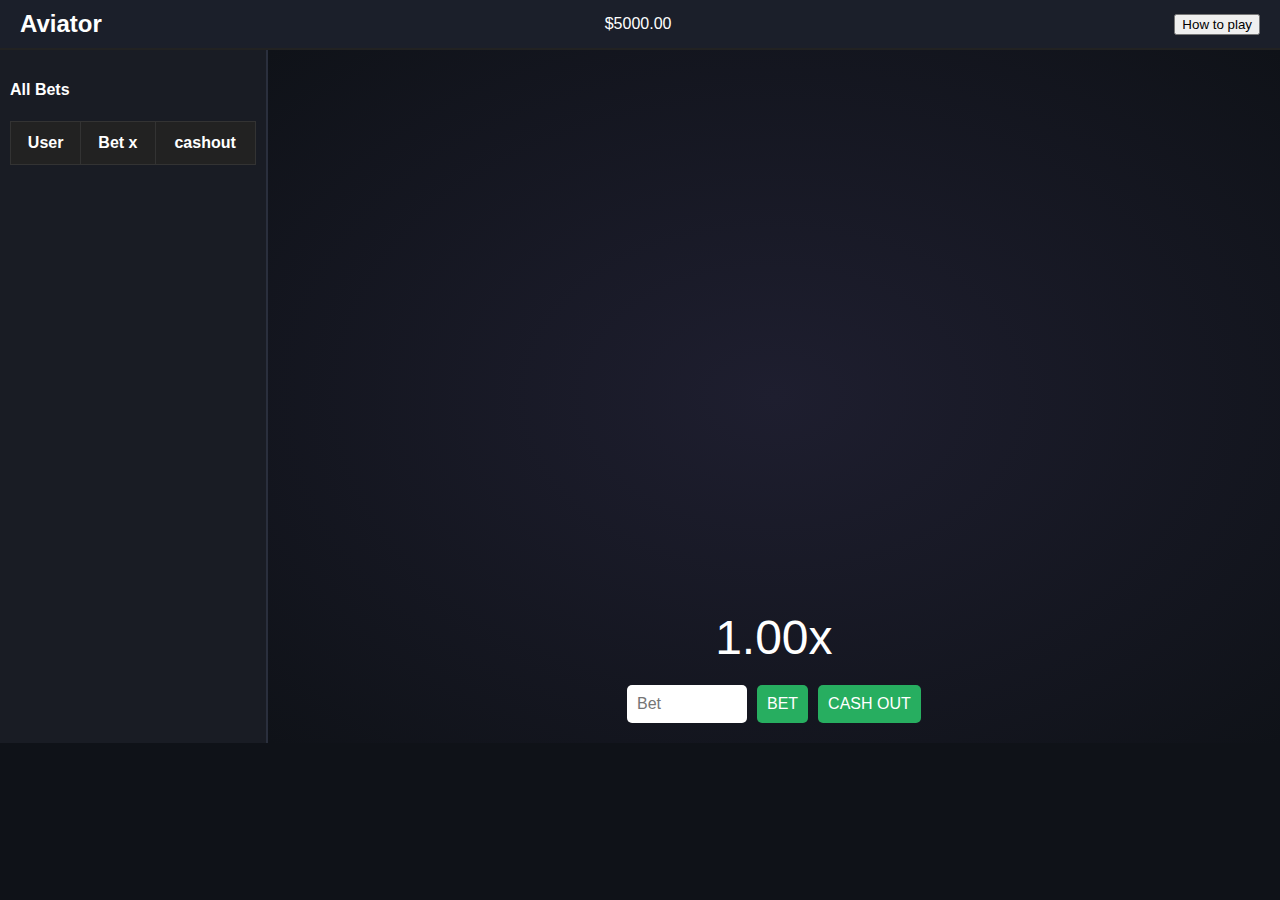
<file: testedav.html>
<!DOCTYPE html>
<html lang="en">
<head>
  <meta charset="UTF-8" />
  <meta name="viewport" content="width=device-width, initial-scale=1.0" />
  <title>Aviator Game UI</title>
  <link rel="stylesheet" href="https://cdnjs.cloudflare.com/ajax/libs/font-awesome/6.0.0-beta3/css/all.min.css"/>
  <style>
    body {
      margin: 0;
      font-family: 'Segoe UI', Tahoma, Geneva, Verdana, sans-serif;
      background-color: #0f1218;
      color: #fff;
    }
    .navbar {
      background-color: #1b1f2a;
      padding: 10px 20px;
      display: flex;
      justify-content: space-between;
      align-items: center;
      border-bottom: 2px solid #222;
    }
    .navbar h1 {
      margin: 0;
      font-size: 1.5rem;
    }
    .main {
      display: flex;
      height: calc(100vh - 50px);
    }
  .sidebar {
  width: 250px;
  background-color: #191c24; /* Matches sidebar background color */
  padding: 10px;
  overflow-y: auto;
  border-right: 2px solid #2a2f3d; /* Adds a subtle border like in the image */
}
.sidebar h3 {
  color: #fff;
  margin-bottom: 10px;
  font-size: 1.2rem;
}
    .sidebar ul {
      list-style: none;
      padding: 0;
    }
    .sidebar li {
      padding: 10px;
      border-bottom: 1px solid #2a2f3d;
      cursor: pointer;
    }
    .sidebar li:hover {
      background-color: #2a2f3d;
    }
    .game-area {
      flex-grow: 1;
      position: relative;
      background: radial-gradient(ellipse at center, #1e1e2f 0%, #0f1218 100%);
      display: flex;
      flex-direction: column;
      align-items: center;
    }
    canvas {
      width: 100%;
      height: 60vh;
    }
    .multiplier {
      font-size: 3rem;
      margin-top: 20px;
    }
    .controls {
      display: flex;
      gap: 10px;
      margin: 20px 0;
    }
    .controls input,
    .controls button {
      padding: 10px;
      font-size: 1rem;
      border: none;
      border-radius: 5px;
    }
    .controls input {
      width: 100px;
    }
    .controls button {
      background-color: #27ae60;
      color: #fff;
      cursor: pointer;
    }
  table {
  width: 100%;
  border-collapse: collapse;
}

th, td {
  padding: 12px;
  border: 1px solid #333;
  text-align: center;
  font-size: 1rem;
  color: #fff;
}

th {
  background-color: #222;
}

tbody tr {
  border-bottom: 1px solid #333;
}

tbody tr:hover {
  background-color: #2a2f3d; /* Darker row on hover */
}
  </style>
</head>
<body>
<div class="navbar">
        <h1>Aviator</h1>
        <div class="balance">$5000.00</div>
        <button class="menu-btn">How to play</button>
    </div>
    <div style="display: flex;">
        <!-- Sidebar -->
        <div class="sidebar">
            <h4>All Bets</h4>
            <div class="bet-table">
        <table>
          <thead>
            <tr>
              <th>User</th>
              <th>Bet x</th>
              <th>cashout</th>
            </tr>
          </thead>
          <tbody id="betTableBody">
            <!-- Bet history will be displayed here -->
          </tbody>
        </table>
      </div>
        </div>

    <div class="game-area">
      <canvas id="aviator-canvas"></canvas>
      <div class="multiplier" id="multiplier">1.00x</div>
      <div class="controls">
        <input type="number" id="betAmount" placeholder="Bet" />
        <button id="betBtn">BET</button>
        <button id="cashOutBtn">CASH OUT</button>
      </div>
      
    </div>
  </div>

  <script>
    const canvas = document.getElementById("aviator-canvas");
    const ctx = canvas.getContext("2d");
    const betAmountInput = document.getElementById("betAmount");
    const betBtn = document.getElementById("betBtn");
    const cashOutBtn = document.getElementById("cashOutBtn");
    let multiplier = 1.0;
    let interval;
    let crashPoint = Math.random() * 5 + 1.5;
    let betPlaced = false;
    let currentBetAmount = 0;
    let betHistory = [];

    const crashSound = new Audio('sounds/box-crash.mp3');
    const betSound = new Audio('sounds/box-crash.mp3');
    const cashOutSound = new Audio('sounds/cashout.mp3');

    function resizeCanvas() {
      canvas.width = window.innerWidth - 250;
      canvas.height = window.innerHeight * 0.6;
    }
    resizeCanvas();
    window.addEventListener("resize", resizeCanvas);

    function startGame() {
      if (betPlaced) return; // Prevent starting the game if a bet is already placed
      currentBetAmount = parseFloat(betAmountInput.value);
      if (isNaN(currentBetAmount) || currentBetAmount <= 0) {
        alert("Please enter a valid bet amount!");
        return;
      }

      betPlaced = true;
      betSound.play();
      multiplier = 1.0;
      crashPoint = Math.random() * 5 + 1.5;
      document.getElementById("multiplier").textContent = multiplier.toFixed(2) + 'x';
      clearInterval(interval);
      interval = setInterval(() => {
        multiplier += 0.01 * multiplier;
        document.getElementById("multiplier").textContent = multiplier.toFixed(2) + 'x';
        drawPlane(multiplier);

        if (multiplier >= crashPoint) {
          clearInterval(interval);
          document.getElementById("multiplier").textContent = "💥 CRASHED at " + multiplier.toFixed(2) + "x";
          betPlaced = false;
          crashSound.play();
        }
      }, 100);
    }

    function drawPlane(multiplier) {
      ctx.clearRect(0, 0, canvas.width, canvas.height);
      ctx.beginPath();
      const x = (multiplier / crashPoint) * canvas.width;
      const y = canvas.height - (Math.log(multiplier + 1) * 100);
      ctx.arc(x, y, 10, 0, 2 * Math.PI);
      ctx.fillStyle = "red";
      ctx.fill();
    }

    function cashOut() {
      if (!betPlaced) {
        alert("You haven't placed a bet yet!");
        return;
      }
      betPlaced = false;
      const payout = currentBetAmount * multiplier;
      betHistory.push({ user: "Player1", bet: currentBetAmount, multiplier: multiplier.toFixed(2) + "x", payout: payout.toFixed(2) });

      // Update bet history table
      const betTableBody = document.getElementById("betTableBody");
      const row = document.createElement("tr");
      row.innerHTML = `<td>Player</td><td>$${currentBetAmount.toFixed(2)}  <span style="background-color: #FFBF00; padding: 2px;">${multiplier.toFixed(2)}x</span></td><td>$${payout.toFixed(2)}</td>`;
      betTableBody.prepend(row);

      document.getElementById("multiplier").textContent = "1.00x";
      cashOutSound.play();
    }

    betBtn.addEventListener("click", startGame);
    cashOutBtn.addEventListener("click", cashOut);
  </script>
</body>
</html>
</file>
